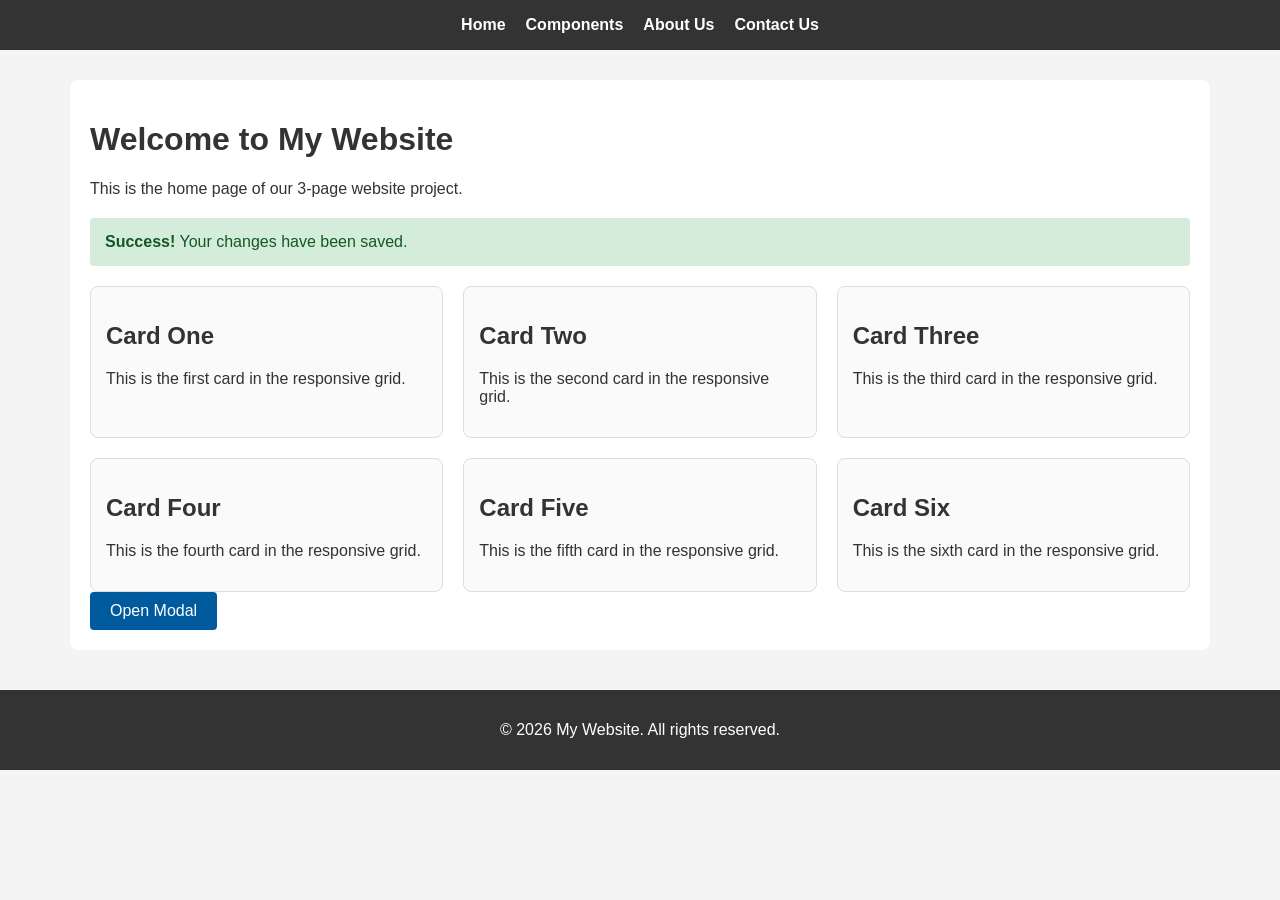
<file: index.html>
<!DOCTYPE html>
<html lang="en">
<head>
    <meta charset="UTF-8">
    <meta name="viewport" content="width=device-width, initial-scale=1">
    <title>Home - My Website</title>
    <link rel="stylesheet" href="style.css">
</head>
<body>

    <header>
        <nav>
            <ul>
                <li><a href="index.html">Home</a></li>
                <li><a href="components.html">Components</a></li>
                <li><a href="about.html">About Us</a></li>
                <li><a href="contact.html">Contact Us</a></li>
            </ul>
        </nav>
    </header>

    <main>
        <h1>Welcome to My Website</h1>
        <p>This is the home page of our 3-page website project.</p>

        <!-- Alert / Notification -->
        <div class="alert alert-success" role="alert">
            <strong>Success!</strong> Your changes have been saved.
        </div>

        <!-- Responsive Grid: 1 column mobile, 2 tablet, 3 desktop -->
        <section class="grid" aria-label="Featured cards">
            <article class="card">
                <h2>Card One</h2>
                <p>This is the first card in the responsive grid.</p>
            </article>
            <article class="card">
                <h2>Card Two</h2>
                <p>This is the second card in the responsive grid.</p>
            </article>
            <article class="card">
                <h2>Card Three</h2>
                <p>This is the third card in the responsive grid.</p>
            </article>
            <article class="card">
                <h2>Card Four</h2>
                <p>This is the fourth card in the responsive grid.</p>
            </article>
            <article class="card">
                <h2>Card Five</h2>
                <p>This is the fifth card in the responsive grid.</p>
            </article>
            <article class="card">
                <h2>Card Six</h2>
                <p>This is the sixth card in the responsive grid.</p>
            </article>
        </section>

        <!-- Modal Window (CSS only) -->
        <a href="#my-modal" class="btn">Open Modal</a>

        <div id="my-modal" class="modal" role="dialog" aria-labelledby="modal-title" aria-modal="true">
            <div class="modal-content">
                <a href="#" class="modal-close" aria-label="Close modal">&times;</a>
                <h2 id="modal-title">Modal Title</h2>
                <p>This modal is built using CSS only, with no JavaScript.</p>
                <a href="#" class="btn">Close</a>
            </div>
        </div>
    </main>

    <footer>
        <p>&copy; 2026 My Website. All rights reserved.</p>
    </footer>

</body>
</html>
</file>
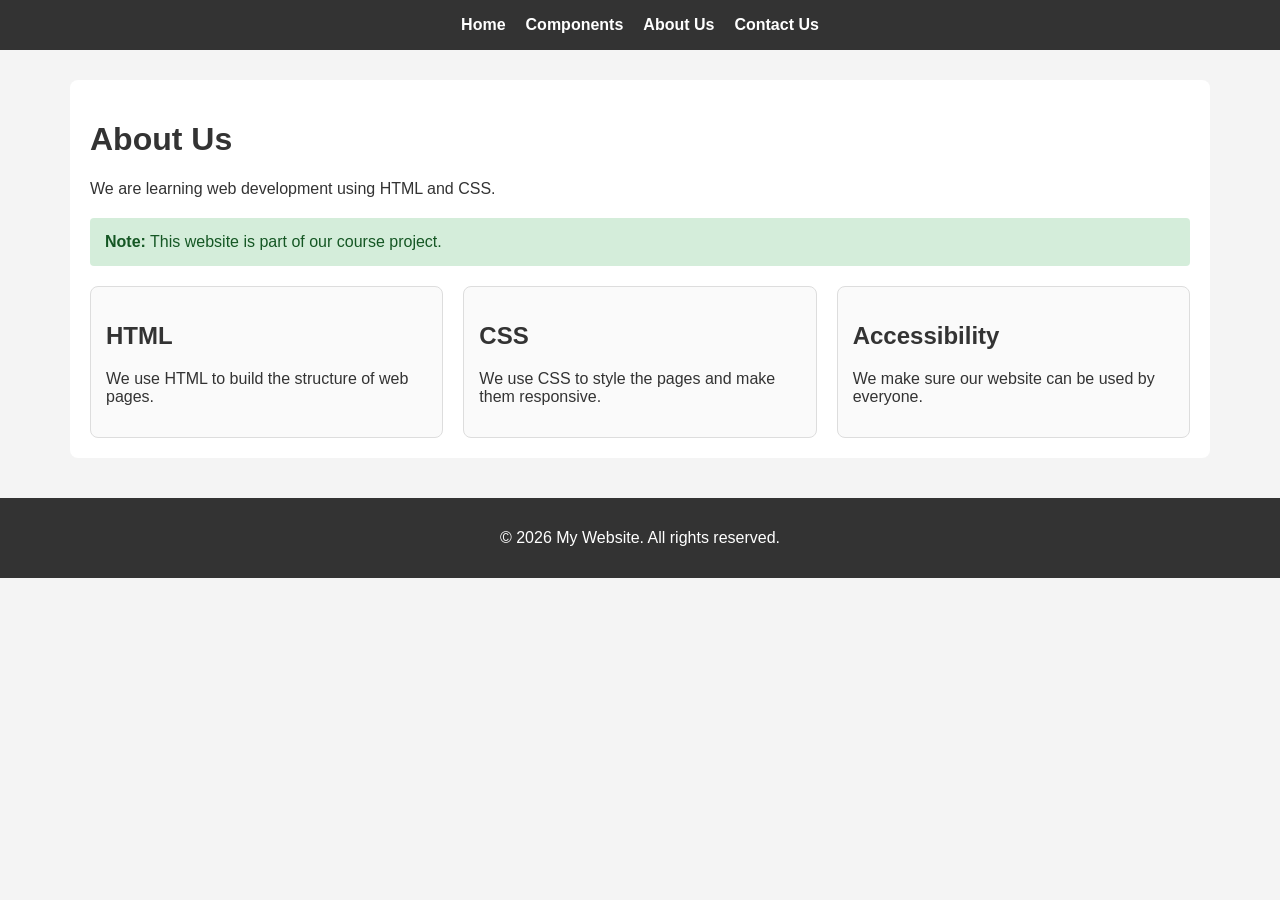
<file: about.html>
<!DOCTYPE html>
<html lang="en">
<head>
    <meta charset="UTF-8">
    <meta name="viewport" content="width=device-width, initial-scale=1">
    <title>About Us - My Website</title>
    <link rel="stylesheet" href="style.css">
</head>
<body>

    <header>
        <nav>
            <ul>
                <li><a href="index.html">Home</a></li>
                <li><a href="components.html">Components</a></li>
                <li><a href="about.html">About Us</a></li>
                <li><a href="contact.html">Contact Us</a></li>
            </ul>
        </nav>
    </header>

    <main>
        <h1>About Us</h1>
        <p>We are learning web development using HTML and CSS.</p>

        <div class="alert alert-success" role="alert">
            <strong>Note:</strong> This website is part of our course project.
        </div>

        <section class="grid" aria-label="What we learn">
            <article class="card">
                <h2>HTML</h2>
                <p>We use HTML to build the structure of web pages.</p>
            </article>
            <article class="card">
                <h2>CSS</h2>
                <p>We use CSS to style the pages and make them responsive.</p>
            </article>
            <article class="card">
                <h2>Accessibility</h2>
                <p>We make sure our website can be used by everyone.</p>
            </article>
        </section>
    </main>

    <footer>
        <p>&copy; 2026 My Website. All rights reserved.</p>
    </footer>

</body>
</html>
</file>
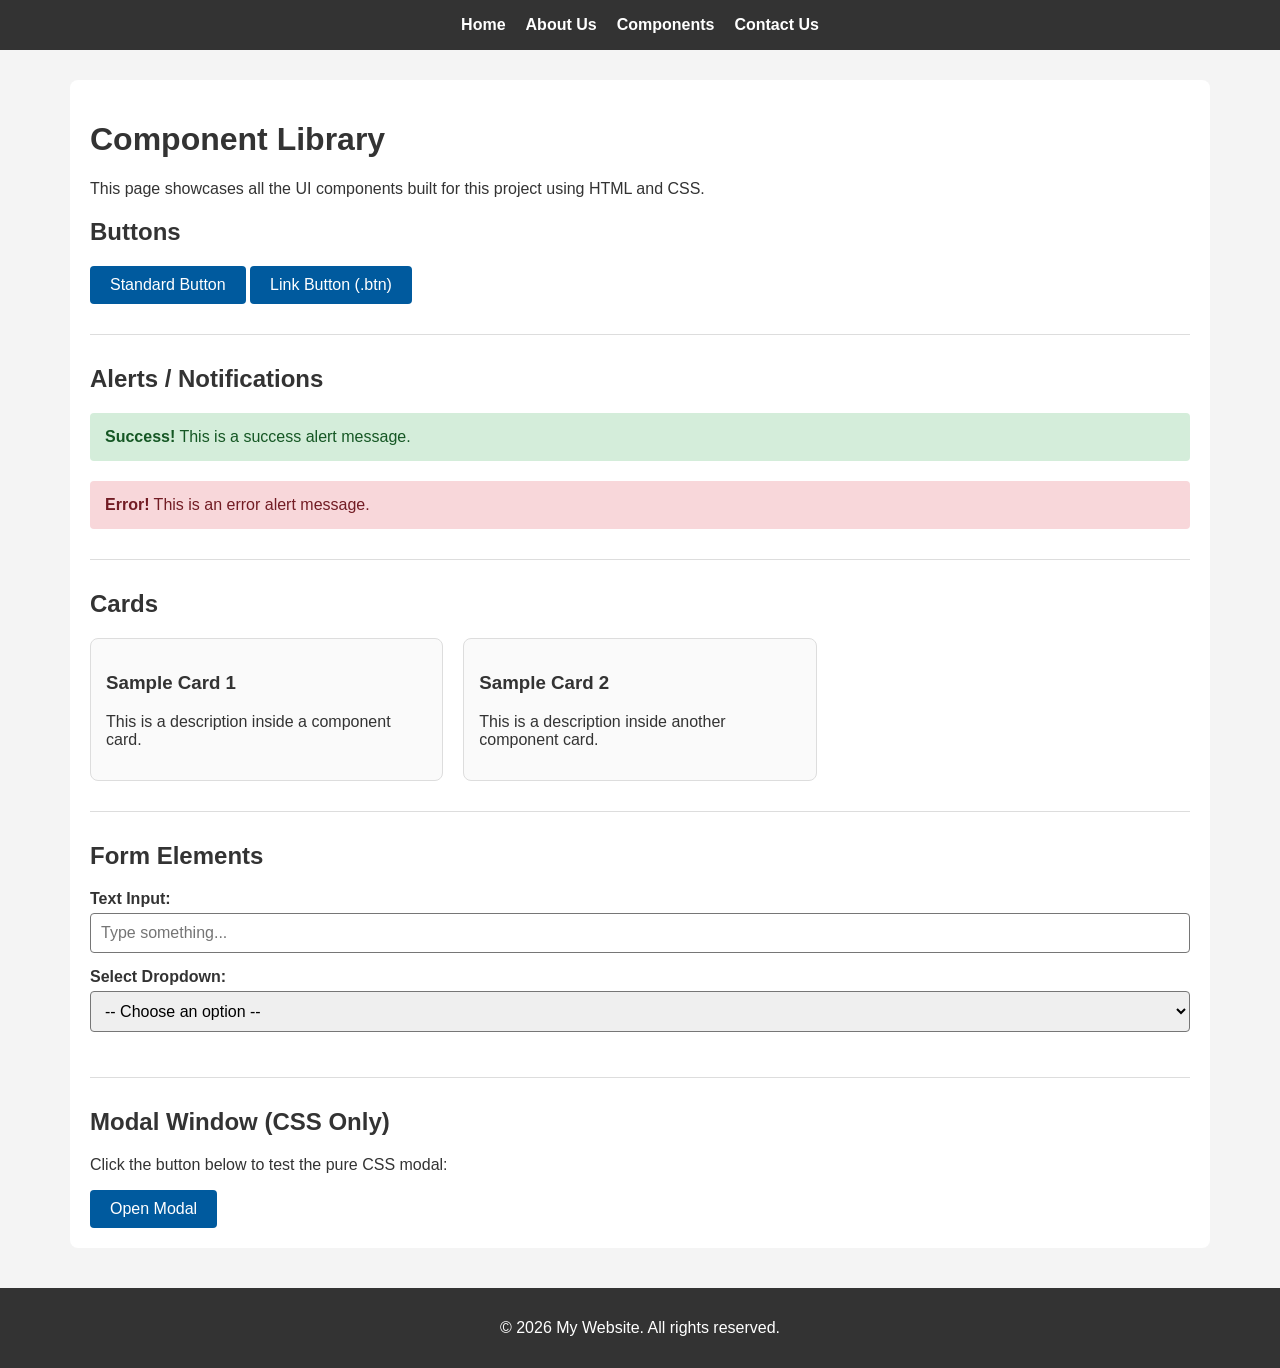
<file: component.html>
<!DOCTYPE html>
<html lang="en">
<head>
    <meta charset="UTF-8">
    <meta name="viewport" content="width=device-width, initial-scale=1">
    <title>Component Library - My Website</title>
    <link rel="stylesheet" href="style.css">
</head>
<body>

    <header>
        <nav>
            <ul>
                <li><a href="index.html">Home</a></li>
                <li><a href="about.html">About Us</a></li>
                <li><a href="components.html">Components</a></li>
                <li><a href="contact.html">Contact Us</a></li>
            </ul>
        </nav>
    </header>

    <main>
        <h1>Component Library</h1>
        <p>This page showcases all the UI components built for this project using HTML and CSS.</p>

        <!-- 1. Buttons -->
        <section>
            <h2>Buttons</h2>
            <button type="button">Standard Button</button>
            <a href="#" class="btn">Link Button (.btn)</a>
        </section>

        <hr style="margin: 30px 0; border: 0; border-top: 1px solid #ddd;">

        <!-- 2. Alerts / Notifications -->
        <section>
            <h2>Alerts / Notifications</h2>
            <div class="alert alert-success" role="alert">
                <strong>Success!</strong> This is a success alert message.
            </div>
            <div class="alert alert-error" role="alert">
                <strong>Error!</strong> This is an error alert message.
            </div>
        </section>

        <hr style="margin: 30px 0; border: 0; border-top: 1px solid #ddd;">

        <!-- 3. Cards Grid -->
        <section>
            <h2>Cards</h2>
            <div class="grid">
                <article class="card">
                    <h3>Sample Card 1</h3>
                    <p>This is a description inside a component card.</p>
                </article>
                <article class="card">
                    <h3>Sample Card 2</h3>
                    <p>This is a description inside another component card.</p>
                </article>
            </div>
        </section>

        <hr style="margin: 30px 0; border: 0; border-top: 1px solid #ddd;">

        <!-- 4. Form Elements Preview -->
        <section>
            <h2>Form Elements</h2>
            <form>
                <div>
                    <label for="sample-input">Text Input:</label>
                    <input type="text" id="sample-input" placeholder="Type something...">
                </div>
                <div>
                    <label for="sample-select">Select Dropdown:</label>
                    <select id="sample-select">
                        <option value="">-- Choose an option --</option>
                        <option value="1">Option 1</option>
                        <option value="2">Option 2</option>
                    </select>
                </div>
            </form>
        </section>

        <hr style="margin: 30px 0; border: 0; border-top: 1px solid #ddd;">

        <!-- 5. Modal Trigger -->
        <section>
            <h2>Modal Window (CSS Only)</h2>
            <p>Click the button below to test the pure CSS modal:</p>
            <a href="#library-modal" class="btn">Open Modal</a>

            <div id="library-modal" class="modal" role="dialog" aria-labelledby="modal-title" aria-modal="true">
                <div class="modal-content">
                    <a href="#" class="modal-close" aria-label="Close modal">&times;</a>
                    <h2 id="modal-title">Library Modal Title</h2>
                    <p>This modal opens using CSS `:target` without any JavaScript.</p>
                    <a href="#" class="btn">Close</a>
                </div>
            </div>
        </section>
    </main>

    <footer>
        <p>&copy; 2026 My Website. All rights reserved.</p>
    </footer>

</body>
</html>
</file>
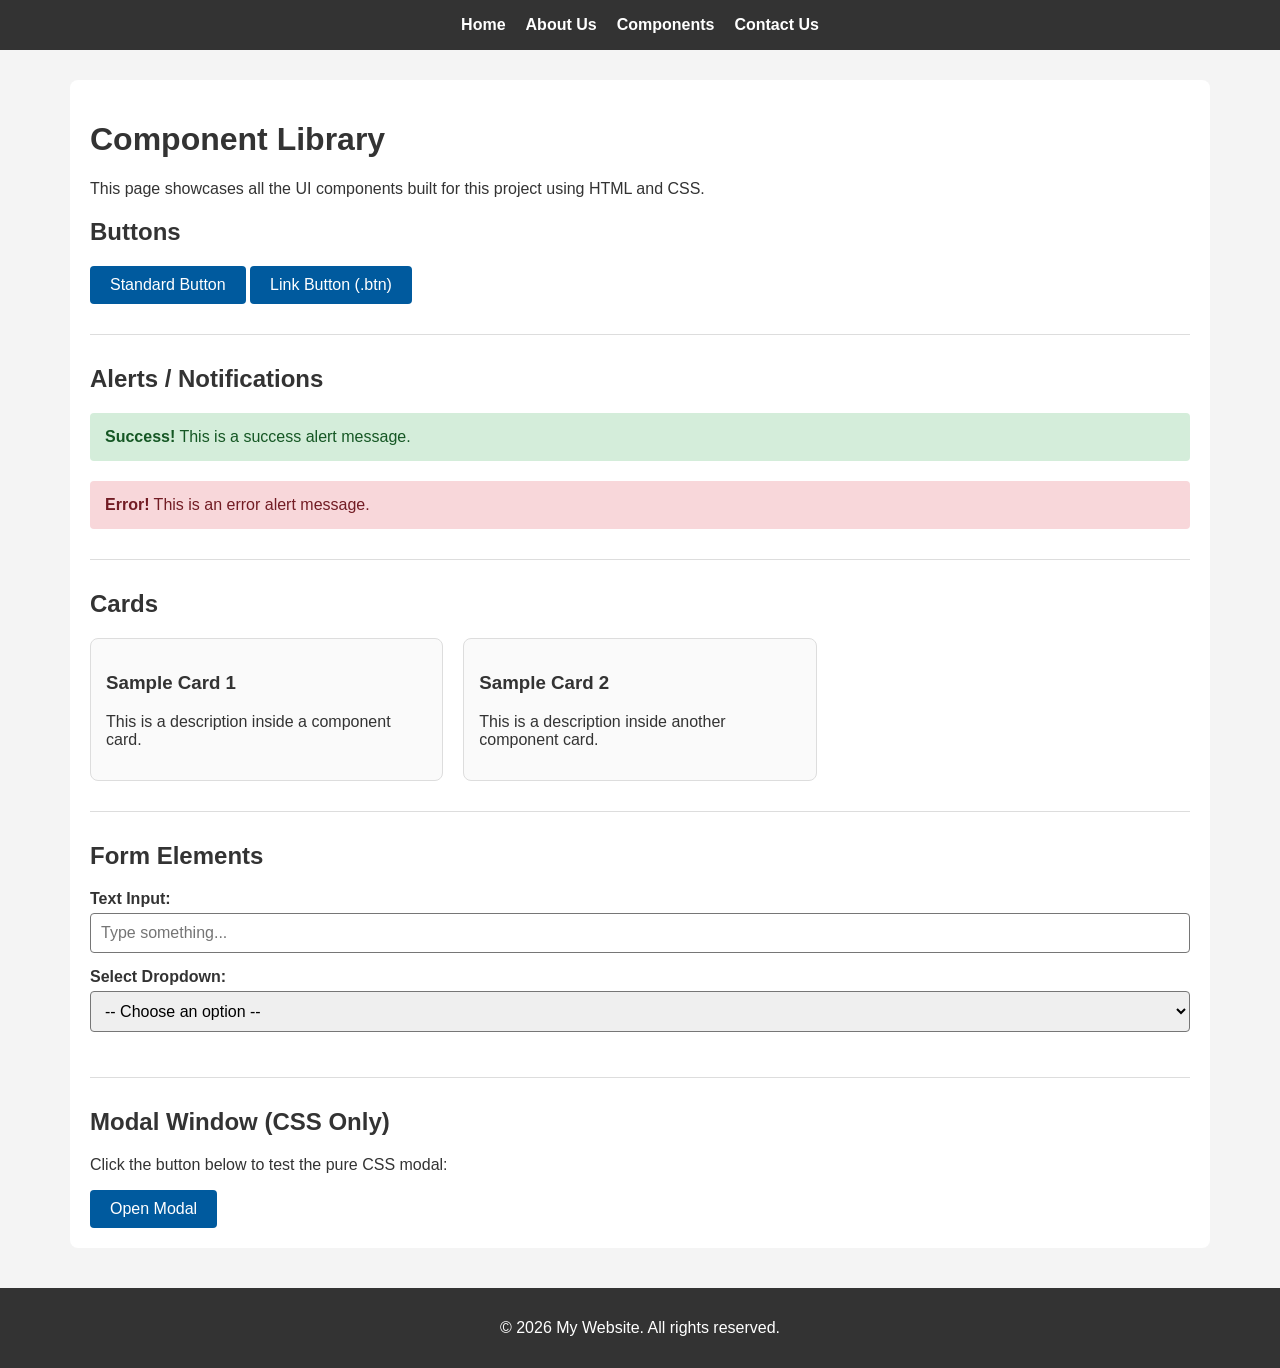
<file: components.html>
<!DOCTYPE html>
<html lang="en">
<head>
    <meta charset="UTF-8">
    <meta name="viewport" content="width=device-width, initial-scale=1">
    <title>Component Library - My Website</title>
    <link rel="stylesheet" href="style.css">
</head>
<body>

    <header>
        <nav>
            <ul>
                <li><a href="index.html">Home</a></li>
                <li><a href="about.html">About Us</a></li>
                <li><a href="components.html">Components</a></li>
                <li><a href="contact.html">Contact Us</a></li>
            </ul>
        </nav>
    </header>

    <main>
        <h1>Component Library</h1>
        <p>This page showcases all the UI components built for this project using HTML and CSS.</p>

        <!-- 1. Buttons -->
        <section>
            <h2>Buttons</h2>
            <button type="button">Standard Button</button>
            <a href="#" class="btn">Link Button (.btn)</a>
        </section>

        <hr style="margin: 30px 0; border: 0; border-top: 1px solid #ddd;">

        <!-- 2. Alerts / Notifications -->
        <section>
            <h2>Alerts / Notifications</h2>
            <div class="alert alert-success" role="alert">
                <strong>Success!</strong> This is a success alert message.
            </div>
            <div class="alert alert-error" role="alert">
                <strong>Error!</strong> This is an error alert message.
            </div>
        </section>

        <hr style="margin: 30px 0; border: 0; border-top: 1px solid #ddd;">

        <!-- 3. Cards Grid -->
        <section>
            <h2>Cards</h2>
            <div class="grid">
                <article class="card">
                    <h3>Sample Card 1</h3>
                    <p>This is a description inside a component card.</p>
                </article>
                <article class="card">
                    <h3>Sample Card 2</h3>
                    <p>This is a description inside another component card.</p>
                </article>
            </div>
        </section>

        <hr style="margin: 30px 0; border: 0; border-top: 1px solid #ddd;">

        <!-- 4. Form Elements Preview -->
        <section>
            <h2>Form Elements</h2>
            <form>
                <div>
                    <label for="sample-input">Text Input:</label>
                    <input type="text" id="sample-input" placeholder="Type something...">
                </div>
                <div>
                    <label for="sample-select">Select Dropdown:</label>
                    <select id="sample-select">
                        <option value="">-- Choose an option --</option>
                        <option value="1">Option 1</option>
                        <option value="2">Option 2</option>
                    </select>
                </div>
            </form>
        </section>

        <hr style="margin: 30px 0; border: 0; border-top: 1px solid #ddd;">

        <!-- 5. Modal Trigger -->
        <section>
            <h2>Modal Window (CSS Only)</h2>
            <p>Click the button below to test the pure CSS modal:</p>
            <a href="#library-modal" class="btn">Open Modal</a>

            <div id="library-modal" class="modal" role="dialog" aria-labelledby="modal-title" aria-modal="true">
                <div class="modal-content">
                    <a href="#" class="modal-close" aria-label="Close modal">&times;</a>
                    <h2 id="modal-title">Library Modal Title</h2>
                    <p>This modal opens using CSS `:target` without any JavaScript.</p>
                    <a href="#" class="btn">Close</a>
                </div>
            </div>
        </section>
    </main>

    <footer>
        <p>&copy; 2026 My Website. All rights reserved.</p>
    </footer>

</body>
</html>
</file>
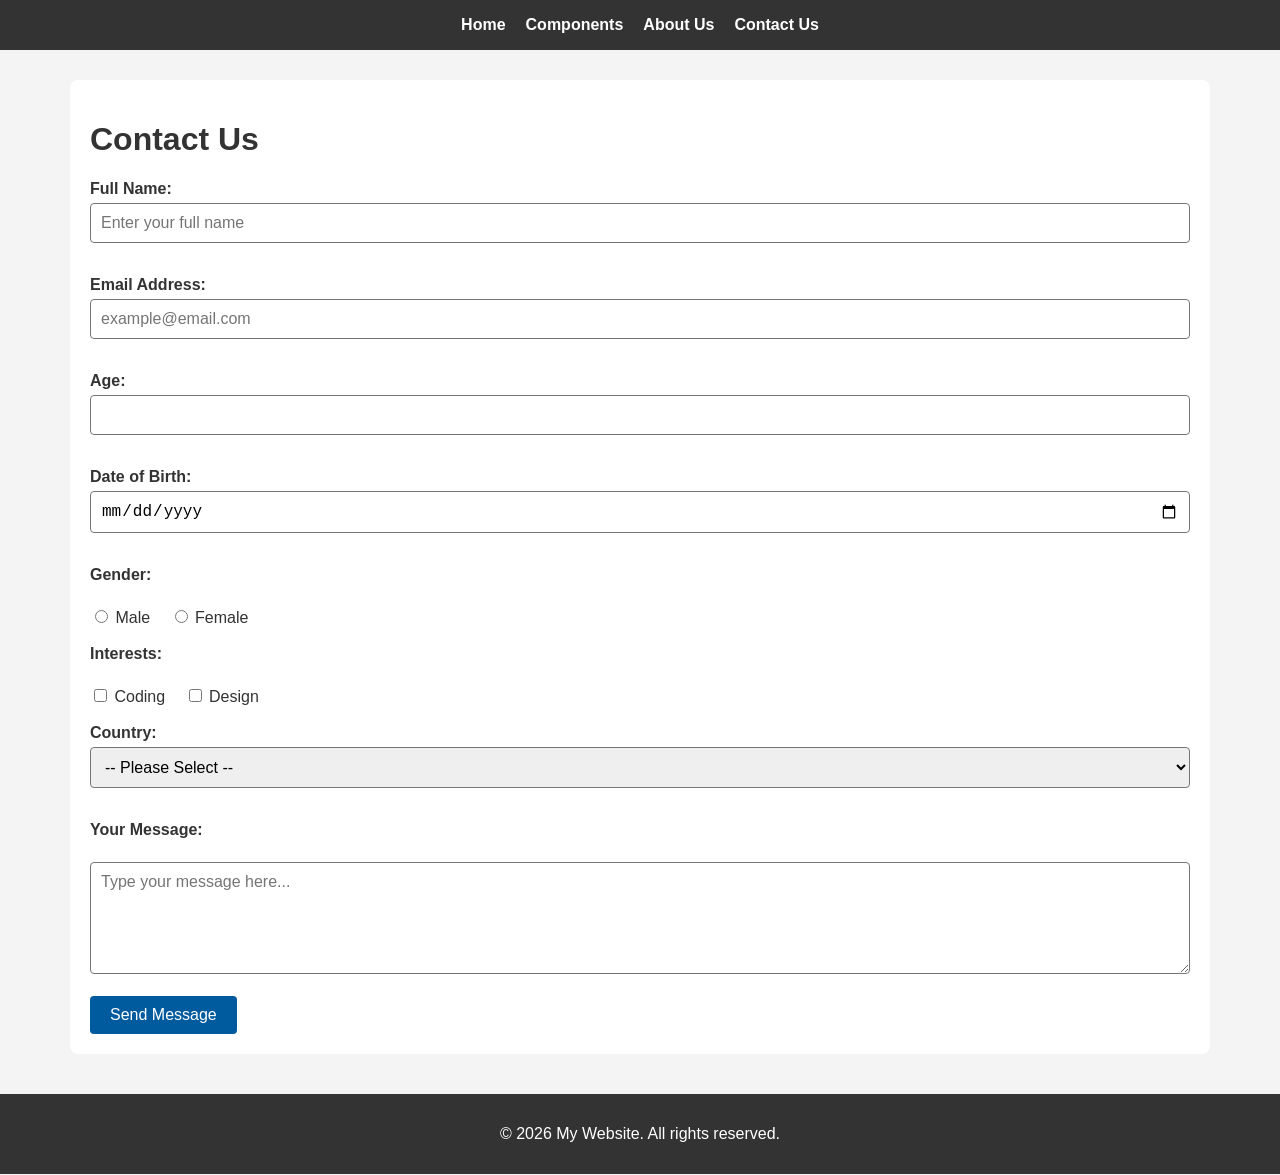
<file: contact.html>
<!DOCTYPE html>
<html lang="en">
<head>
    <meta charset="UTF-8">
    <meta name="viewport" content="width=device-width, initial-scale=1.0">
    <title>Contact Us - My Website</title>
    <link rel="stylesheet" href="style.css">
</head>
<body>

    <header>
        <nav>
            <ul>
                <li><a href="index.html">Home</a></li>
                <li><a href="components.html">Components</a></li>
                <li><a href="about.html">About Us</a></li>
                <li><a href="contact.html">Contact Us</a></li>
            </ul>
        </nav>
    </header>

    <main>
        <h1>Contact Us</h1>
        <form action="#" method="post">
            
            <div>
                <label for="fullname">Full Name:</label>
                <input type="text" id="fullname" name="fullname" required placeholder="Enter your full name">
            </div>

            <br>

            <div>
                <label for="email">Email Address:</label>
                <input type="email" id="email" name="email" required placeholder="example@email.com">
            </div>

            <br>

            <div>
                <label for="age">Age:</label>
                <input type="number" id="age" name="age" min="1" max="100">
            </div>

            <br>

            <div>
                <label for="dob">Date of Birth:</label>
                <input type="date" id="dob" name="dob">
            </div>

            <br>

            <div>
                <label>Gender:</label><br>
                <input type="radio" id="male" name="gender" value="male">
                <label for="male" class="inline-label">Male</label>
                <input type="radio" id="female" name="gender" value="female">
                <label for="female" class="inline-label">Female</label>
            </div>

            <br>

            <div>
                <label>Interests:</label><br>
                <input type="checkbox" id="coding" name="interests" value="coding">
                <label for="coding" class="inline-label">Coding</label>
                <input type="checkbox" id="design" name="interests" value="design">
                <label for="design" class="inline-label">Design</label>
            </div>

            <br>

            <div>
                <label for="country">Country:</label>
                <select id="country" name="country">
                    <option value="">-- Please Select --</option>
                    <option value="egypt">Egypt</option>
                    <option value="saudi">Saudi Arabia</option>
                    <option value="other">Other</option>
                </select>
            </div>

            <br>

            <div>
                <label for="message">Your Message:</label><br>
                <textarea id="message" name="message" rows="5" cols="40" placeholder="Type your message here..."></textarea>
            </div>

            <br>

            <button type="submit">Send Message</button>
        </form>
    </main>

    <footer>
        <p>&copy; 2026 My Website. All rights reserved.</p>
    </footer>

</body>
</html>
</file>
<file: style.css>
body {
    font-family: Arial, sans-serif;
    margin: 0;
    padding: 0;
    background-color: #f4f4f4;
    color: #333;
}

header {
    background-color: #333;
    padding: 1rem 0;
}

nav ul {
    list-style: none;
    margin: 0;
    padding: 0;
    display: flex;
    justify-content: center;
    gap: 20px;
}

nav a {
    color: #fff;
    text-decoration: none;
    font-weight: bold;
}

nav a:hover {
    color: #4db8ff;
}

main {
    max-width: 800px;
    margin: 30px auto;
    padding: 20px;
    background: #fff;
    border-radius: 8px;
}

footer {
    text-align: center;
    padding: 15px;
    background-color: #333;
    color: #fff;
    margin-top: 40px;
}

main a {
    color: #0055a5;
}

a:focus,
button:focus,
input:focus,
select:focus {
    outline: 3px solid orange;
}

.grid {
    display: grid;
    grid-template-columns: 1fr;
    gap: 20px;
}

.card {
    background: #fafafa;
    border: 1px solid #ddd;
    border-radius: 8px;
    padding: 15px;
}

@media (min-width: 768px) {
    .grid {
        grid-template-columns: repeat(2, 1fr);
    }
}

@media (min-width: 1024px) {
    main {
        max-width: 1100px;
    }

    .grid {
        grid-template-columns: repeat(3, 1fr);
    }
}

label {
    display: block;
    margin-bottom: 5px;
    font-weight: bold;
}

input,
select {
    width: 100%;
    padding: 10px;
    margin-bottom: 15px;
    border: 1px solid #767676;
    border-radius: 4px;
    font-size: 1rem;
    box-sizing: border-box;
}

button,
.btn {
    display: inline-block;
    padding: 10px 20px;
    background-color: #005a9e;
    color: #fff;
    border: none;
    border-radius: 4px;
    font-size: 1rem;
    cursor: pointer;
    text-decoration: none;
}

main a.btn {
    color: #fff;
}

button:hover,
.btn:hover {
    background-color: #003f73;
}

.alert {
    padding: 15px;
    margin: 20px 0;
    border-radius: 4px;
}

.alert-success {
    background-color: #d4edda;
    color: #155724;
}

.alert-error {
    background-color: #f8d7da;
    color: #721c24;
}

.modal {
    display: none;
    position: fixed;
    top: 0;
    left: 0;
    width: 100%;
    height: 100%;
    background: rgba(0, 0, 0, 0.7);
    justify-content: center;
    align-items: center;
}

.modal:target {
    display: flex;
}

.modal-content {
    position: relative;
    background: #fff;
    padding: 25px;
    border-radius: 8px;
    max-width: 400px;
    width: 90%;
}

.modal-close {
    position: absolute;
    top: 8px;
    right: 15px;
    font-size: 1.8rem;
    text-decoration: none;
    color: #333;
}

@media (prefers-color-scheme: dark) {
    body {
        background-color: #121212;
        color: #e0e0e0;
    }

    header,
    footer {
        background-color: #1f1f1f;
    }

    main {
        background-color: #1e1e1e;
    }

    main a {
        color: #66b3ff;
    }

    .card {
        background-color: #2a2a2a;
        border-color: #444;
    }

    input,
    select {
        background-color: #2a2a2a;
        color: #e0e0e0;
        border-color: #999;
    }

    .alert-success {
        background-color: #1e4620;
        color: #c8f7c5;
    }

    .alert-error {
        background-color: #5a1f25;
        color: #ffd6da;
    }

    .modal-content {
        background-color: #2a2a2a;
        color: #e0e0e0;
    }

    .modal-close {
        color: #e0e0e0;
    }
}

textarea {
    width: 100%;
    padding: 10px;
    border: 1px solid #767676;
    border-radius: 4px;
    font-size: 1rem;
    font-family: Arial, sans-serif;
    box-sizing: border-box;
}

input[type="radio"],
input[type="checkbox"] {
    width: auto;
    margin-bottom: 0;
}

input[type="radio"] + label,
input[type="checkbox"] + label {
    display: inline;
    font-weight: normal;
    margin-right: 15px;
}

@media (prefers-color-scheme: dark) {
    textarea {
        background-color: #2a2a2a;
        color: #e0e0e0;
        border-color: #999;
    }
}

.inline-label {
    display: inline !important;
    font-weight: normal;
    margin-right: 15px;
}
</file>
